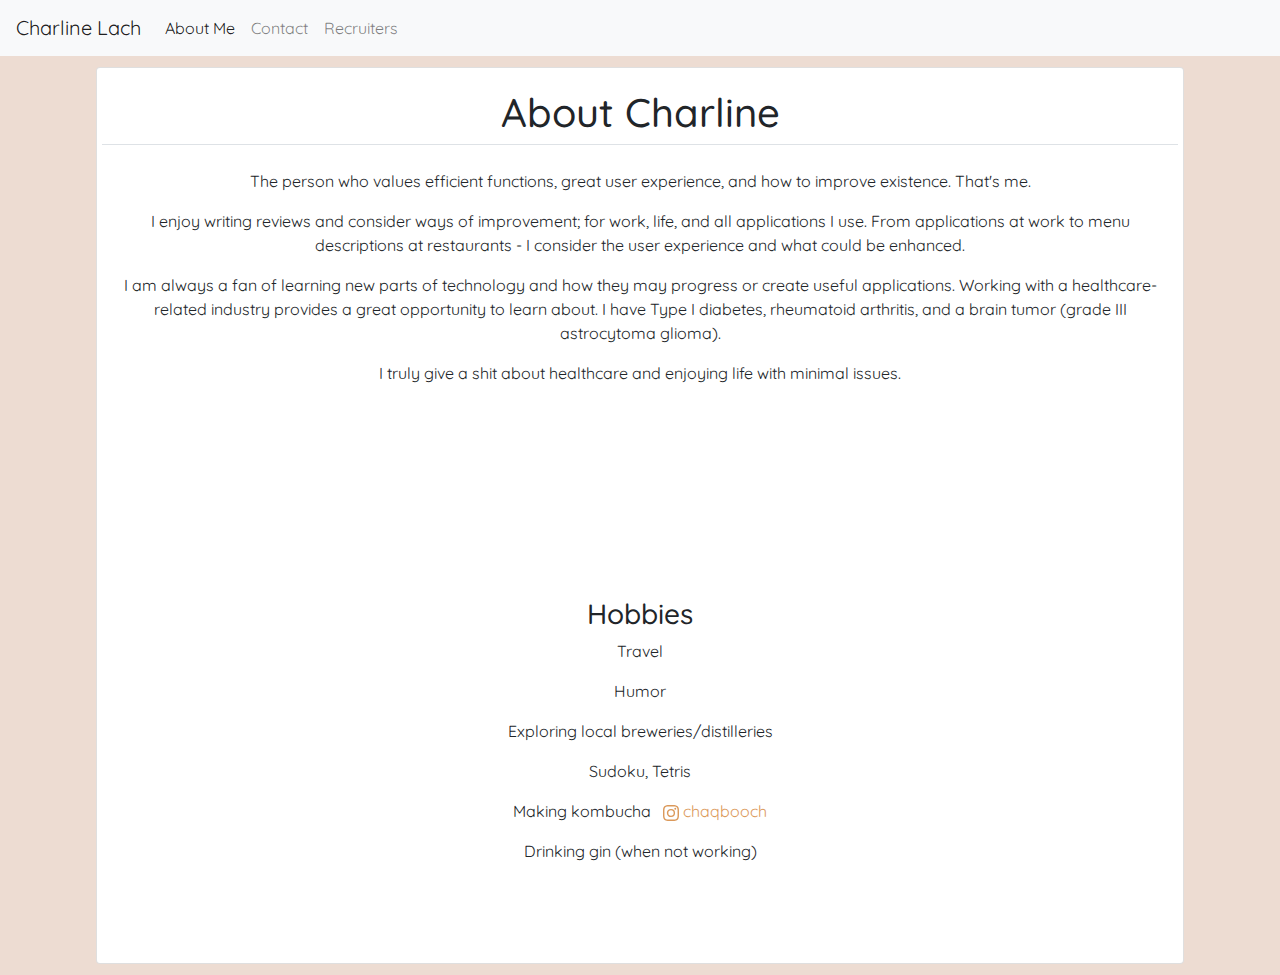
<file: index.html>
<!DOCTYPE html>
<html lang="en">

<head>
  <meta charset="UTF-8">
  <meta name="viewport" content="width=device-width, initial-scale=1.0">

  <link rel="stylesheet" href="https://stackpath.bootstrapcdn.com/bootstrap/4.5.2/css/bootstrap.min.css"
    integrity="sha384-JcKb8q3iqJ61gNV9KGb8thSsNjpSL0n8PARn9HuZOnIxN0hoP+VmmDGMN5t9UJ0Z" crossorigin="anonymous">
  <link rel="stylesheet" href="style.css" />

  <script src="https://code.jquery.com/jquery-3.5.1.slim.min.js"
    integrity="sha384-DfXdz2htPH0lsSSs5nCTpuj/zy4C+OGpamoFVy38MVBnE+IbbVYUew+OrCXaRkfj"
    crossorigin="anonymous"></script>
  <script src="https://cdn.jsdelivr.net/npm/popper.js@1.16.1/dist/umd/popper.min.js"
    integrity="sha384-9/reFTGAW83EW2RDu2S0VKaIzap3H66lZH81PoYlFhbGU+6BZp6G7niu735Sk7lN"
    crossorigin="anonymous"></script>
  <script src="https://stackpath.bootstrapcdn.com/bootstrap/4.5.2/js/bootstrap.min.js"
    integrity="sha384-B4gt1jrGC7Jh4AgTPSdUtOBvfO8shuf57BaghqFfPlYxofvL8/KUEfYiJOMMV+rV"
    crossorigin="anonymous"></script>
  <link href="https://fonts.googleapis.com/css2?family=Quicksand&family=Raleway:wght@900&display=swap" rel="stylesheet">

  <!-- Global site tag (gtag.js) - Google Analytics -->
  <script async src="https://www.googletagmanager.com/gtag/js?id=G-VJSEW6QB0L"></script>
  <script>
    window.dataLayer = window.dataLayer || [];
    function gtag(){dataLayer.push(arguments);}
    gtag('js', new Date());

    gtag('config', 'G-VJSEW6QB0L');
  </script>

  <title>Charline Lach</title>
  <link rel="icon" href="images/C48.png" type="image/png">

</head>


<body style="background-color: #EDDCD2;">
  <script src="https://cdn.jsdelivr.net/npm/bootstrap@5.1.3/dist/js/bootstrap.bundle.min.js" integrity="sha384-ka7Sk0Gln4gmtz2MlQnikT1wXgYsOg+OMhuP+IlRH9sENBO0LRn5q+8nbTov4+1p" crossorigin="anonymous"></script>

  <nav class="navbar navbar-expand-lg navbar-light bg-light">
    <a class="navbar-brand" href="https://charlinelach.com">Charline Lach</a>
    <button class="navbar-toggler" type="button" data-toggle="collapse" data-target="#navbarSupportedContent"
      aria-controls="navbarSupportedContent" aria-expanded="false" aria-label="Toggle navigation">
      <span class="navbar-toggler-icon"></span>
    </button>


    <div class="collapse navbar-collapse" id="navbarSupportedContent">
      <ul class="navbar-nav">
        <li class="nav-item active">
          <a class="nav-link" href="index.html">About Me<span class="sr-only">(current)</span></a>
        </li>
        <li class="nav-item">
          <a class="nav-link" href="contact.html">Contact</a>
        </li>
        <li class="nav-item">
          <a class="nav-link" href="hireme.html">Recruiters</a>
        </li>
      </ul>
    </div>
  </nav>


  <div class="container">
    <div class="row">
      <div class="col">
        <div class="card align-left" style="margin-left:1%; margin-right:1%; margin-top: 1%; margin-bottom: 1%;">
          <div class="card-body">
            <div class="row border-bottom">
              <div class="col">
                <h1>About Charline</h1>
              </div>
            </div>
            <div class="row">
              <div class="col">
                <span class="border border-white"></span>
              </div>
            </div>
            <div class="row">
              <div class="col">
                <p>
                  The person who values efficient functions, great user experience, and how to improve existence. That's me.
                </p>
                <p>
                  I enjoy writing reviews and consider ways of improvement; for work, life, and all applications I use. 
                  From applications at work to menu descriptions at restaurants - I consider the user experience and what could be enhanced.
                </p>
                <p>
                  I am always a fan of learning new parts of technology and how they may progress or create useful applications. 
                  Working with a healthcare-related industry provides a great opportunity to learn about. 
                  I have Type I diabetes, rheumatoid arthritis, and a brain tumor (grade III astrocytoma glioma). 
                </p>
                <p>
                  I truly give a shit about healthcare and enjoying life with minimal issues.
                </p>
              </div>
            </div>
            <div class="row">
              <div class="col">
                <p>
                  <iframe src="https://giphy.com/embed/X6SPa7Q4BIc7K"  frameBorder="0" class="giphy-embed" allowFullScreen></iframe><p><a href="https://giphy.com/gifs/hoppip-joseph-gordon-levitt-500-days-of-summer-cheers-X6SPa7Q4BIc7K"></a></p>
                </p>
              </div>
            </div>

            <div class="row">
              <div class="col">
                <span class="border border-white"></span>
              </div>
            </div>
            
            <div class="row">
              <div class="col">
                <ul>
                  <li><h3>Hobbies</h3></li>
                  <li><p>Travel</p></li>
                  <li><p>Humor</p></li>
                  <li><p>Exploring local breweries/distilleries</p></li>
                  <li><p>Sudoku, Tetris</p></li>
                  <li><p>Making kombucha &nbsp;
                    <a href="https://www.instagram.com/chaqbooch/" target="_blank" style="color:#DB995A">
                      <svg xmlns="http://www.w3.org/2000/svg" width="16" height="16" fill="currentColor" class="bi bi-instagram" viewBox="0 0 16 16">
                        <path d="M8 0C5.829 0 5.556.01 4.703.048 3.85.088 3.269.222 2.76.42a3.917 3.917 0 0 0-1.417.923A3.927 3.927 0 0 0 .42 2.76C.222 3.268.087 3.85.048 4.7.01 5.555 0 5.827 0 8.001c0 2.172.01 2.444.048 3.297.04.852.174 1.433.372 1.942.205.526.478.972.923 1.417.444.445.89.719 1.416.923.51.198 1.09.333 1.942.372C5.555 15.99 5.827 16 8 16s2.444-.01 3.298-.048c.851-.04 1.434-.174 1.943-.372a3.916 3.916 0 0 0 1.416-.923c.445-.445.718-.891.923-1.417.197-.509.332-1.09.372-1.942C15.99 10.445 16 10.173 16 8s-.01-2.445-.048-3.299c-.04-.851-.175-1.433-.372-1.941a3.926 3.926 0 0 0-.923-1.417A3.911 3.911 0 0 0 13.24.42c-.51-.198-1.092-.333-1.943-.372C10.443.01 10.172 0 7.998 0h.003zm-.717 1.442h.718c2.136 0 2.389.007 3.232.046.78.035 1.204.166 1.486.275.373.145.64.319.92.599.28.28.453.546.598.92.11.281.24.705.275 1.485.039.843.047 1.096.047 3.231s-.008 2.389-.047 3.232c-.035.78-.166 1.203-.275 1.485a2.47 2.47 0 0 1-.599.919c-.28.28-.546.453-.92.598-.28.11-.704.24-1.485.276-.843.038-1.096.047-3.232.047s-2.39-.009-3.233-.047c-.78-.036-1.203-.166-1.485-.276a2.478 2.478 0 0 1-.92-.598 2.48 2.48 0 0 1-.6-.92c-.109-.281-.24-.705-.275-1.485-.038-.843-.046-1.096-.046-3.233 0-2.136.008-2.388.046-3.231.036-.78.166-1.204.276-1.486.145-.373.319-.64.599-.92.28-.28.546-.453.92-.598.282-.11.705-.24 1.485-.276.738-.034 1.024-.044 2.515-.045v.002zm4.988 1.328a.96.96 0 1 0 0 1.92.96.96 0 0 0 0-1.92zm-4.27 1.122a4.109 4.109 0 1 0 0 8.217 4.109 4.109 0 0 0 0-8.217zm0 1.441a2.667 2.667 0 1 1 0 5.334 2.667 2.667 0 0 1 0-5.334z"/>
                      </svg>
                    chaqbooch</a></p></li>
                  <li><p>Drinking gin (when not working)</p></li>
                </ul>
              </div>
            </div>

            <div class="row">
              <div class="col">
                <span class="border border-white"></span>
              </div>
            </div>
            <div class="row">
              <div class="col">
                <p style="color: white">#BlackLivesMatter #StopAsianHate #LoveIsLove #StandWithUkraine</p>
              </div>
            </div>
        </div>
      </div>
    </div>
  </div>

</body>

</html>
</file>
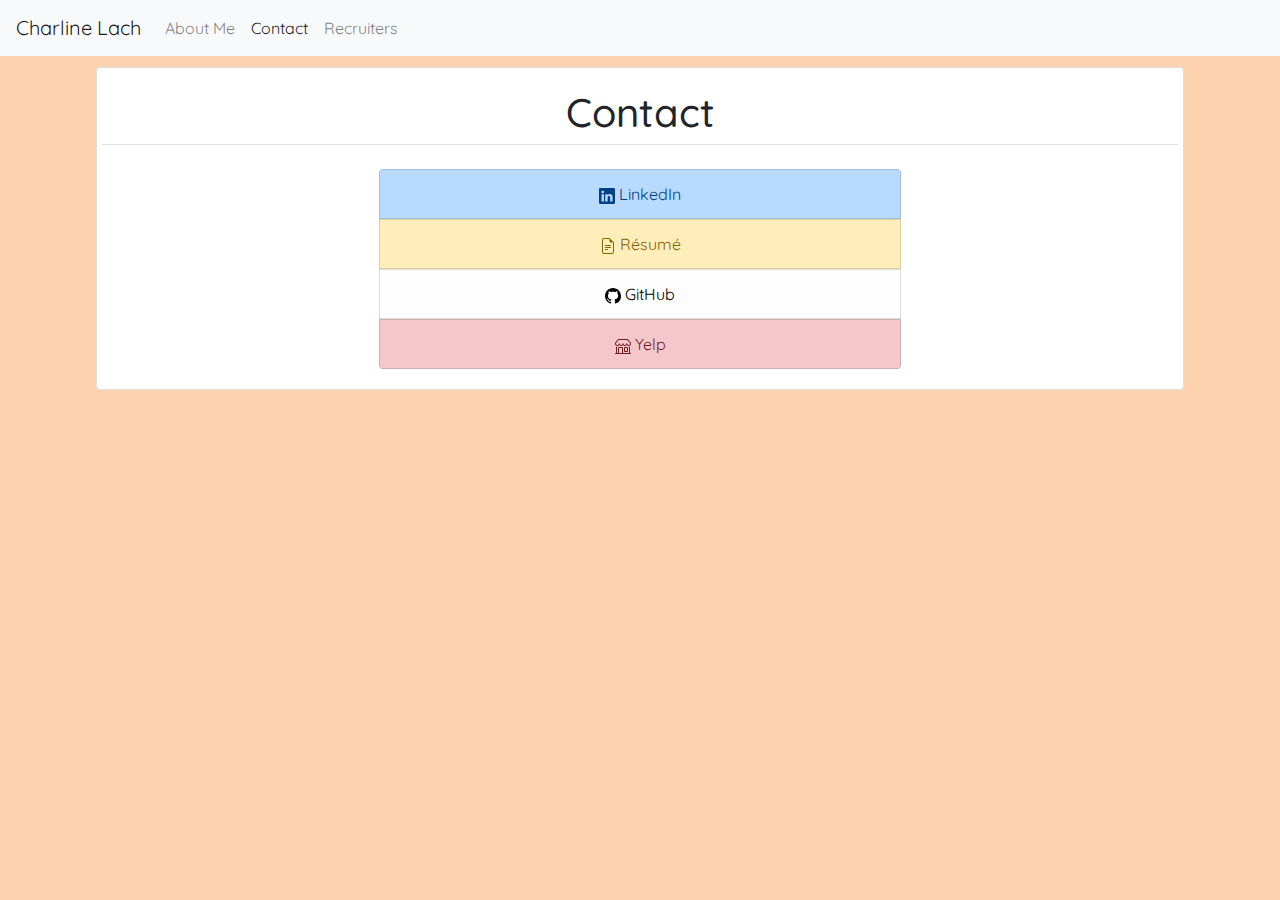
<file: contact.html>
<!DOCTYPE html>
<html lang="en">

<head>
  <meta charset="UTF-8">
  <meta name="viewport" content="width=device-width, initial-scale=1.0">

  <link rel="stylesheet" href="https://stackpath.bootstrapcdn.com/bootstrap/4.5.2/css/bootstrap.min.css"
    integrity="sha384-JcKb8q3iqJ61gNV9KGb8thSsNjpSL0n8PARn9HuZOnIxN0hoP+VmmDGMN5t9UJ0Z" crossorigin="anonymous">
  <link rel="stylesheet" href="style.css" />

  <script src="https://code.jquery.com/jquery-3.5.1.slim.min.js"
    integrity="sha384-DfXdz2htPH0lsSSs5nCTpuj/zy4C+OGpamoFVy38MVBnE+IbbVYUew+OrCXaRkfj"
    crossorigin="anonymous"></script>
  <script src="https://cdn.jsdelivr.net/npm/popper.js@1.16.1/dist/umd/popper.min.js"
    integrity="sha384-9/reFTGAW83EW2RDu2S0VKaIzap3H66lZH81PoYlFhbGU+6BZp6G7niu735Sk7lN"
    crossorigin="anonymous"></script>
  <script src="https://stackpath.bootstrapcdn.com/bootstrap/4.5.2/js/bootstrap.min.js"
    integrity="sha384-B4gt1jrGC7Jh4AgTPSdUtOBvfO8shuf57BaghqFfPlYxofvL8/KUEfYiJOMMV+rV"
    crossorigin="anonymous"></script>
  <link href="https://fonts.googleapis.com/css2?family=Quicksand&family=Raleway:wght@900&display=swap" rel="stylesheet">
  <link rel="stylesheet" href="https://cdnjs.cloudflare.com/ajax/libs/font-awesome/4.7.0/css/font-awesome.min.css">

  <!-- Global site tag (gtag.js) - Google Analytics -->
  <script async src="https://www.googletagmanager.com/gtag/js?id=G-VJSEW6QB0L"></script>
  <script>
    window.dataLayer = window.dataLayer || [];
    function gtag(){dataLayer.push(arguments);}
    gtag('js', new Date());

    gtag('config', 'G-VJSEW6QB0L');
  </script>

  <title>Charline Lach | Contact</title>
  <link rel="icon" href="images/C48.png" type="image/png">

</head>

<body style="background-color: #FCD2AF;">
  <script src="https://cdn.jsdelivr.net/npm/bootstrap@5.1.3/dist/js/bootstrap.bundle.min.js" integrity="sha384-ka7Sk0Gln4gmtz2MlQnikT1wXgYsOg+OMhuP+IlRH9sENBO0LRn5q+8nbTov4+1p" crossorigin="anonymous"></script>

  <nav class="navbar navbar-expand-lg navbar-light bg-light">
    <a class="navbar-brand" href="https://charlinelach.com"> Charline Lach</a>
    <button class="navbar-toggler" type="button" data-toggle="collapse" data-target="#navbarSupportedContent"
      aria-controls="navbarSupportedContent" aria-expanded="false" aria-label="Toggle navigation">
      <span class="navbar-toggler-icon"></span>
    </button>

    <div class="collapse navbar-collapse" id="navbarSupportedContent">
      <ul class="navbar-nav">
        <li class="nav-item">
          <a class="nav-link" href="index.html">About Me</a>
        </li>
        <li class="nav-item active">
          <a class="nav-link" href="contact.html">Contact<span class="sr-only">(current)</span></a>
        </li>
        <li class="nav-item">
          <a class="nav-link" href="hireme.html">Recruiters</a>
        </li>
      </ul>
    </div>
  </nav>

  <div class="container">
    <div class="row">
      <div class="col-xs-12 col-sm-12 col-md-12 col lg-12">
        <div class="card align-left" style="margin-left:1%; margin-right:1%; margin-top: 1%; margin-bottom: 1%;">
          <div class="card-body">
            <div class="row border-bottom">
              <div class="col">
                <h1>Contact</h1>
              </div>
            </div>

            <div class="row">
              <div class="col">

                <br>
                <ul class="list-group" style="width:50%; margin: auto;">
                  <li style="text-align: center;">
                    <a href="https://www.linkedin.com/in/charlinelach/"
                      class="list-group-item list-group-item-action list-group-item-primary" target="_blank">
                      <svg xmlns="http://www.w3.org/2000/svg" width="16" height="16" fill="currentColor" class="bi bi-linkedin" viewBox="0 0 16 16">
                        <path d="M0 1.146C0 .513.526 0 1.175 0h13.65C15.474 0 16 .513 16 1.146v13.708c0 .633-.526 1.146-1.175 1.146H1.175C.526 16 0 15.487 0 14.854V1.146zm4.943 12.248V6.169H2.542v7.225h2.401zm-1.2-8.212c.837 0 1.358-.554 1.358-1.248-.015-.709-.52-1.248-1.342-1.248-.822 0-1.359.54-1.359 1.248 0 .694.521 1.248 1.327 1.248h.016zm4.908 8.212V9.359c0-.216.016-.432.08-.586.173-.431.568-.878 1.232-.878.869 0 1.216.662 1.216 1.634v3.865h2.401V9.25c0-2.22-1.184-3.252-2.764-3.252-1.274 0-1.845.7-2.165 1.193v.025h-.016a5.54 5.54 0 0 1 .016-.025V6.169h-2.4c.03.678 0 7.225 0 7.225h2.4z"></path>
                      </svg>
                      LinkedIn</a>
                  </li>
                  <li style="text-align: center;">
                    <a href="https://youtu.be/dQw4w9WgXcQ"
                      class="list-group-item list-group-item-action list-group-item-warning" target="_blank">
                      <svg xmlns="http://www.w3.org/2000/svg" width="16" height="16" fill="currentColor" class="bi bi-file-earmark-text" viewBox="0 0 16 16">
                        <path d="M5.5 7a.5.5 0 0 0 0 1h5a.5.5 0 0 0 0-1h-5zM5 9.5a.5.5 0 0 1 .5-.5h5a.5.5 0 0 1 0 1h-5a.5.5 0 0 1-.5-.5zm0 2a.5.5 0 0 1 .5-.5h2a.5.5 0 0 1 0 1h-2a.5.5 0 0 1-.5-.5z"/>
                        <path d="M9.5 0H4a2 2 0 0 0-2 2v12a2 2 0 0 0 2 2h8a2 2 0 0 0 2-2V4.5L9.5 0zm0 1v2A1.5 1.5 0 0 0 11 4.5h2V14a1 1 0 0 1-1 1H4a1 1 0 0 1-1-1V2a1 1 0 0 1 1-1h5.5z"/>
                      </svg>
                      Résumé</a>
                  </li>
                  <li style="text-align: center;">
                    <a href="https://github.com/charlinelach"
                      class="list-group-item list-group-item-action list-group-item-light" style="color:black"
                      target="_blank">
                      <svg xmlns="http://www.w3.org/2000/svg" width="16" height="16" fill="currentColor" class="bi bi-github" viewBox="0 0 16 16">
                        <path d="M8 0C3.58 0 0 3.58 0 8c0 3.54 2.29 6.53 5.47 7.59.4.07.55-.17.55-.38 0-.19-.01-.82-.01-1.49-2.01.37-2.53-.49-2.69-.94-.09-.23-.48-.94-.82-1.13-.28-.15-.68-.52-.01-.53.63-.01 1.08.58 1.23.82.72 1.21 1.87.87 2.33.66.07-.52.28-.87.51-1.07-1.78-.2-3.64-.89-3.64-3.95 0-.87.31-1.59.82-2.15-.08-.2-.36-1.02.08-2.12 0 0 .67-.21 2.2.82.64-.18 1.32-.27 2-.27.68 0 1.36.09 2 .27 1.53-1.04 2.2-.82 2.2-.82.44 1.1.16 1.92.08 2.12.51.56.82 1.27.82 2.15 0 3.07-1.87 3.75-3.65 3.95.29.25.54.73.54 1.48 0 1.07-.01 1.93-.01 2.2 0 .21.15.46.55.38A8.012 8.012 0 0 0 16 8c0-4.42-3.58-8-8-8z"/>
                      </svg>
                      GitHub</a>
                  </li>
                  <li style="text-align:center;">
                    <a href="https://www.yelp.com/user_details?userid=KXWtYmO4Q9Q6CmF35gOCDw"
                    class="list-group-item list-group-item-action list-group-item-danger" target="_blank">
                    <svg xmlns="http://www.w3.org/2000/svg" width="16" height="16" fill="currentColor" class="bi bi-shop" viewBox="0 0 16 16">
                      <path d="M2.97 1.35A1 1 0 0 1 3.73 1h8.54a1 1 0 0 1 .76.35l2.609 3.044A1.5 1.5 0 0 1 16 5.37v.255a2.375 2.375 0 0 1-4.25 1.458A2.371 2.371 0 0 1 9.875 8 2.37 2.37 0 0 1 8 7.083 2.37 2.37 0 0 1 6.125 8a2.37 2.37 0 0 1-1.875-.917A2.375 2.375 0 0 1 0 5.625V5.37a1.5 1.5 0 0 1 .361-.976l2.61-3.045zm1.78 4.275a1.375 1.375 0 0 0 2.75 0 .5.5 0 0 1 1 0 1.375 1.375 0 0 0 2.75 0 .5.5 0 0 1 1 0 1.375 1.375 0 1 0 2.75 0V5.37a.5.5 0 0 0-.12-.325L12.27 2H3.73L1.12 5.045A.5.5 0 0 0 1 5.37v.255a1.375 1.375 0 0 0 2.75 0 .5.5 0 0 1 1 0zM1.5 8.5A.5.5 0 0 1 2 9v6h1v-5a1 1 0 0 1 1-1h3a1 1 0 0 1 1 1v5h6V9a.5.5 0 0 1 1 0v6h.5a.5.5 0 0 1 0 1H.5a.5.5 0 0 1 0-1H1V9a.5.5 0 0 1 .5-.5zM4 15h3v-5H4v5zm5-5a1 1 0 0 1 1-1h2a1 1 0 0 1 1 1v3a1 1 0 0 1-1 1h-2a1 1 0 0 1-1-1v-3zm3 0h-2v3h2v-3z"/>
                    </svg>
                    Yelp
                  </a>
                  </li>
                </ul>

              </div>
            </div>
          </div>
        </div>
      </div>
    </div>
  </div>
  </div>
  </div>


</body>

</html>
</file>
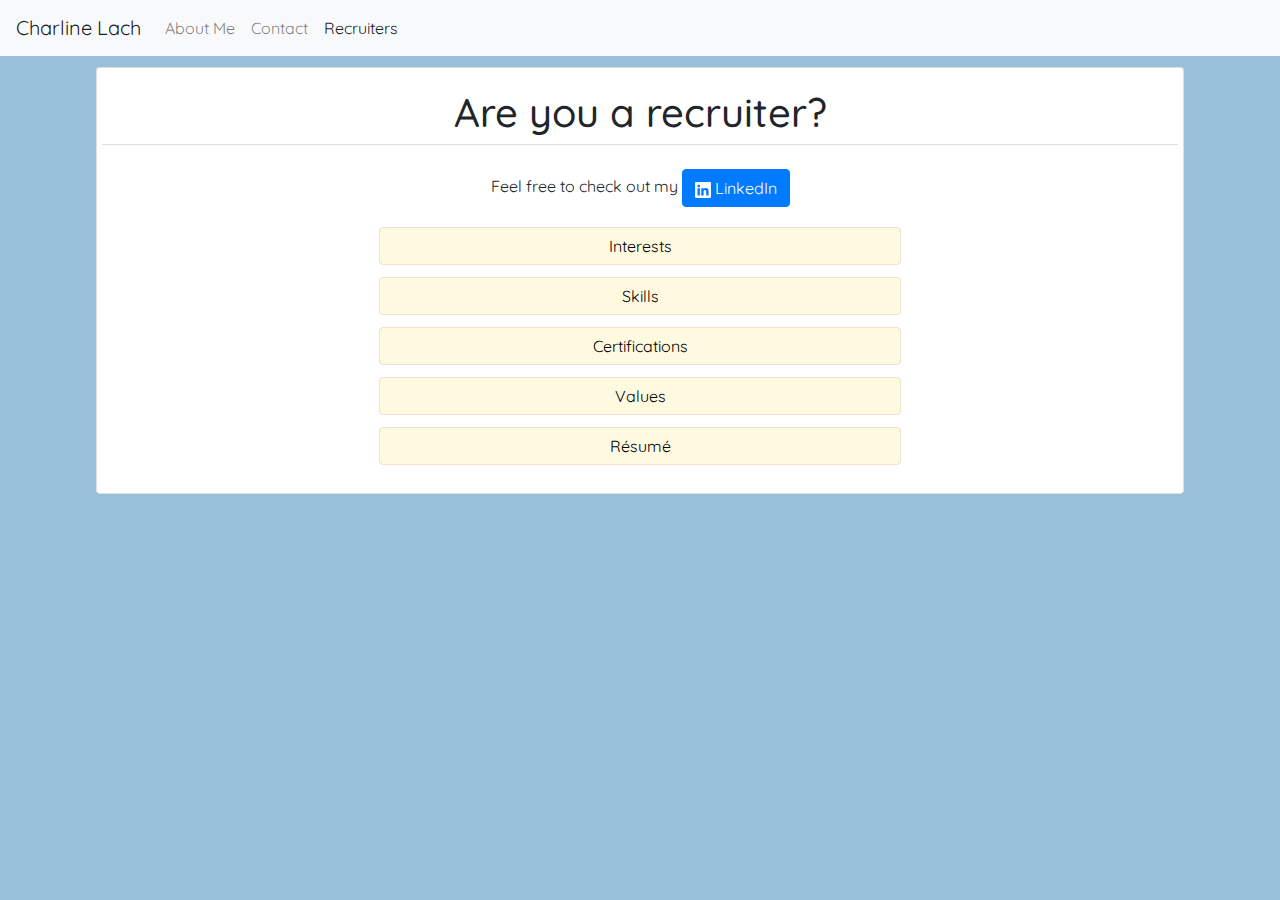
<file: hireme.html>
<!DOCTYPE html>
<html lang="en">

<head>
  <meta charset="UTF-8">
  <meta name="viewport" content="width=device-width, initial-scale=1.0">

  <link rel="stylesheet" href="https://stackpath.bootstrapcdn.com/bootstrap/4.5.2/css/bootstrap.min.css"
    integrity="sha384-JcKb8q3iqJ61gNV9KGb8thSsNjpSL0n8PARn9HuZOnIxN0hoP+VmmDGMN5t9UJ0Z" crossorigin="anonymous">
  <link rel="stylesheet" href="style.css" />

  <script src="https://code.jquery.com/jquery-3.5.1.slim.min.js"
    integrity="sha384-DfXdz2htPH0lsSSs5nCTpuj/zy4C+OGpamoFVy38MVBnE+IbbVYUew+OrCXaRkfj"
    crossorigin="anonymous"></script>
  <script src="https://cdn.jsdelivr.net/npm/popper.js@1.16.1/dist/umd/popper.min.js"
    integrity="sha384-9/reFTGAW83EW2RDu2S0VKaIzap3H66lZH81PoYlFhbGU+6BZp6G7niu735Sk7lN"
    crossorigin="anonymous"></script>
  <script src="https://stackpath.bootstrapcdn.com/bootstrap/4.5.2/js/bootstrap.min.js"
    integrity="sha384-B4gt1jrGC7Jh4AgTPSdUtOBvfO8shuf57BaghqFfPlYxofvL8/KUEfYiJOMMV+rV"
    crossorigin="anonymous"></script>
  <link href="https://fonts.googleapis.com/css2?family=Quicksand&family=Raleway:wght@900&display=swap" rel="stylesheet">
  <link rel="stylesheet" href="https://cdnjs.cloudflare.com/ajax/libs/font-awesome/4.7.0/css/font-awesome.min.css">

  <!-- Global site tag (gtag.js) - Google Analytics -->
  <script async src="https://www.googletagmanager.com/gtag/js?id=G-VJSEW6QB0L"></script>
  <script>
    window.dataLayer = window.dataLayer || [];
    function gtag(){dataLayer.push(arguments);}
    gtag('js', new Date());

    gtag('config', 'G-VJSEW6QB0L');
  </script>

  <title>Charline Lach | Recruiters</title>
  <link rel="icon" href="images/C48.png" type="image/png">

</head>

<body style="background-color: #98C1D9;">
  <script src="https://cdn.jsdelivr.net/npm/bootstrap@5.1.3/dist/js/bootstrap.bundle.min.js" integrity="sha384-ka7Sk0Gln4gmtz2MlQnikT1wXgYsOg+OMhuP+IlRH9sENBO0LRn5q+8nbTov4+1p" crossorigin="anonymous"></script>
  
  <nav class="navbar navbar-expand-lg navbar-light bg-light">
    <a class="navbar-brand" href="https://charlinelach.com">Charline Lach</a>
    <button class="navbar-toggler" type="button" data-toggle="collapse" data-target="#navbarSupportedContent"
      aria-controls="navbarSupportedContent" aria-expanded="false" aria-label="Toggle navigation">
      <span class="navbar-toggler-icon"></span>
    </button>

    <div class="collapse navbar-collapse" id="navbarSupportedContent">
      <ul class="navbar-nav">
        <li class="nav-item">
          <a class="nav-link" href="index.html">About Me</a>
        </li>
        <li class="nav-item">
          <a class="nav-link" href="contact.html">Contact</a>
        </li>
        <li class="nav-item active">
            <a class="nav-link" href="hireme.html">Recruiters<span class="sr-only">(current)</span></a>
        </li>
      </ul>
    </div>
  </nav>

  <div class="container">
    <div class="row">
      <div class="col-xs-12 col-sm-12 col-md-12 col lg-12">
        <div class="card align-left" style="margin-left:1%; margin-right:1%; margin-top: 1%; margin-bottom: 1%;">
          <div class="card-body">
            <div class="row border-bottom">
              <div class="col">
                <h1>Are you a recruiter?</h1>
              </div>
            </div>
            <div class="row">
              <div class="col">
                <br>
              </div>
            </div>

            <div class="row">
                <div class="col">
                  <p>Feel free to check out my 
                    <a href="https://www.linkedin.com/in/charlinelach/" target="_blank">
                      <button type="button" class="btn btn-primary">
                        <svg xmlns="http://www.w3.org/2000/svg" width="16" height="16" fill="currentColor" class="bi bi-linkedin" viewBox="0 0 16 16">
                          <path d="M0 1.146C0 .513.526 0 1.175 0h13.65C15.474 0 16 .513 16 1.146v13.708c0 .633-.526 1.146-1.175 1.146H1.175C.526 16 0 15.487 0 14.854V1.146zm4.943 12.248V6.169H2.542v7.225h2.401zm-1.2-8.212c.837 0 1.358-.554 1.358-1.248-.015-.709-.52-1.248-1.342-1.248-.822 0-1.359.54-1.359 1.248 0 .694.521 1.248 1.327 1.248h.016zm4.908 8.212V9.359c0-.216.016-.432.08-.586.173-.431.568-.878 1.232-.878.869 0 1.216.662 1.216 1.634v3.865h2.401V9.25c0-2.22-1.184-3.252-2.764-3.252-1.274 0-1.845.7-2.165 1.193v.025h-.016a5.54 5.54 0 0 1 .016-.025V6.169h-2.4c.03.678 0 7.225 0 7.225h2.4z"></path>
                        </svg>
                        LinkedIn
                      </button>
                    </a>
                  </p>
                </div>
              </div>


              <div class="row">
                <div class="col" role="button">
                    <div class="accordion accordion-flush" id="charlineTalents">
                        <div class="accordion-item">
                          <h2 class="accordion-header" id="interests">
                            <button class="accordion-button btn" type="button" data-bs-toggle="collapse" data-bs-target="#collapseOne" aria-expanded="false" aria-controls="collapseOne">
                              Interests
                            </button>
                          </h2>
                          <div id="collapseOne" class="accordion-collapse collapse" aria-labelledby="headingOne" data-bs-parent="#charlineTalents">
                            <div class="accordion-body">
                              <p class="cert"><strong>Roles:</strong> Systems Analyst, Scrum Master, Tech Writer, UI Designer</p>
                              <p class="cert"><strong>Industries:</strong> Healthcare, Technology / Software Development, Retail</p>
                            </div>
                          </div>
                        </div>

                        <div class="accordion-item">
                          <h2 class="accordion-header" id="skills">
                            <button class="accordion-button btn" type="button" data-bs-toggle="collapse" data-bs-target="#collapseTwo" aria-expanded="false" aria-controls="collapseTwo">
                              Skills
                            </button>
                          </h2>
                          <div id="collapseTwo" class="accordion-collapse collapse" aria-labelledby="headingTwo" data-bs-parent="#charlineTalents">
                            <div class="accordion-body">
                              <ul>
                                <li><p>Agile Methodology - Scrum / Sprints / Kanban</p></li>
                                <li><p>User Stories</p></li>
                                <li><p>Defects</p></li>
                                <li><p>Rally / CA Agile</p></li>
                                <li><p>JIRA</p></li>
                                <li><p>Balsamiq Mockups</p></li>
                                <li><p>HTML / CSS <small><i>(hence this website)</i></small></p></li>
                                <li><p>MySQL</p></li>
                                <li><p>GitHub</p></li>
                                <li><p>MS Office</p></li>
                                <li><p>MS Visio</p></li>
                                <li><p>DBeaver</p></li>
                                <li><p>German language</p></li>
                              </ul>
                            </div>
                          </div>
                        </div>

                        <div class="accordion-item">
                          <h2 class="accordion-header" id="certifications">
                            <button class="accordion-button btn" type="button" data-bs-toggle="collapse" data-bs-target="#collapseThree" aria-expanded="false" aria-controls="collapseThree">
                              Certifications
                            </button>
                          </h2>
                          <div id="collapseThree" class="accordion-collapse collapse" aria-labelledby="headingThree" data-bs-parent="#charlineTalents">
                            <div class="accordion-body">
                              <ul>
                                <li><p><a class="nav-link cert" href="https://www.credly.com/badges/98fd9e0f-ff66-4359-a05f-036cc6761f64" target="_blank">Full Stack Web Development</a></p></li>
                                <li><p><a class="nav-link cert" href="https://bcert.me/smtafccuu" target="_blank">Certified Scrum Master (CSM)</a></p></li>
                              </ul>  
                            </div>
                          </div>
                        </div>

                        <div class="accordion-item">
                          <h2 class="accordion-header" id="values">
                            <button class="accordion-button btn" type="button" data-bs-toggle="collapse" data-bs-target="#collapseFour" aria-expanded="false" aria-controls="collapseFour">
                              Values
                            </button>
                          </h2>
                          <div id="collapseFour" class="accordion-collapse collapse" aria-labelledby="headingFour" data-bs-parent="#charlineTalents">
                            <div class="accordion-body">
                              <ul>
                                <li><p>Work-Life Balance</p></li>
                                <li><p>Equality</p></li>
                                <li><p>Providing Healthcare and Giving Back to the Community</p></li>
                                <li><p>Career Growth Opportunities</p></li>
                                <li><p>Agile Methodology</p></li>
                                <li><p>Mandatory Vaccination</p></li>
                              </ul>
                            </div>
                          </div>
                        </div>        

                        <div>
                          <h2 class="accordion-header" id="resume">
                            <a class="accordion-button btn" role="button" href="https://youtu.be/dQw4w9WgXcQ" target="_blank">
                                Résumé
                            </a>
                          </h2>
                        </div>

                    </div>
                </div>
              </div>
          </div>
        </div>
      </div>
    </div>
  </div>
  </div>
  </div>


</body>

</html>
</file>
<file: style.css>
body{
    font-family: 'Quicksand', Arial, Helvetica, sans-serif;
}

navbar-brand {
    font-weight:bold;
    font-family: 'Raleway', Arial, Helvetica, sans-serif;
}

p {
    text-align:center;
}

h1, h2, h3, td, nav-link {
    text-align:center;
}

th {
    padding-left: 1%;
    padding-right: 1%;
  }
  
list-group-item {
    text-align:center;
}

table {
    table-layout: fixed;
}

#cert {
    text-align: center;
}

.accordion-button {
    width: 50%;
    background-color: #FEFAE0;
    border: .1em solid #EDE0D4;
    color: black;
}

ul {
    list-style-type: none;
    margin: 0;
    padding: 0;
    overflow: hidden;
}
</file>
